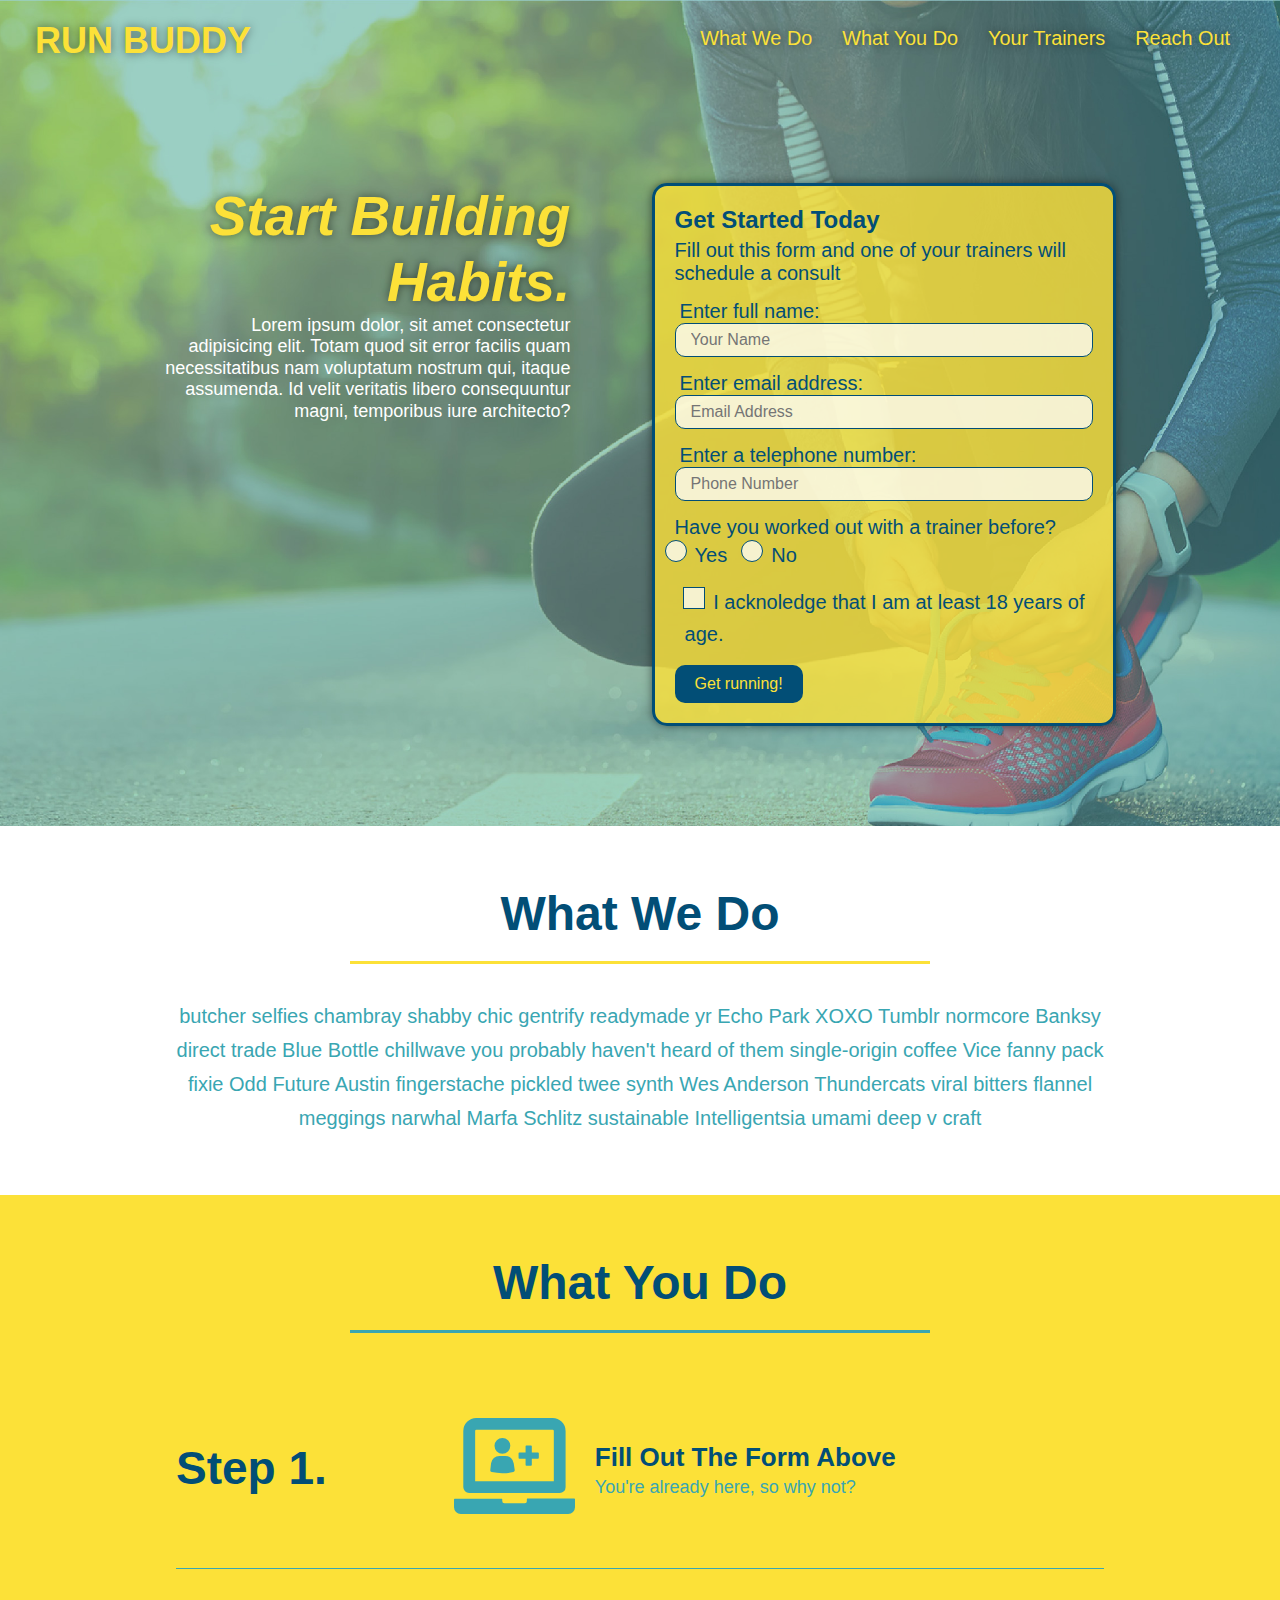
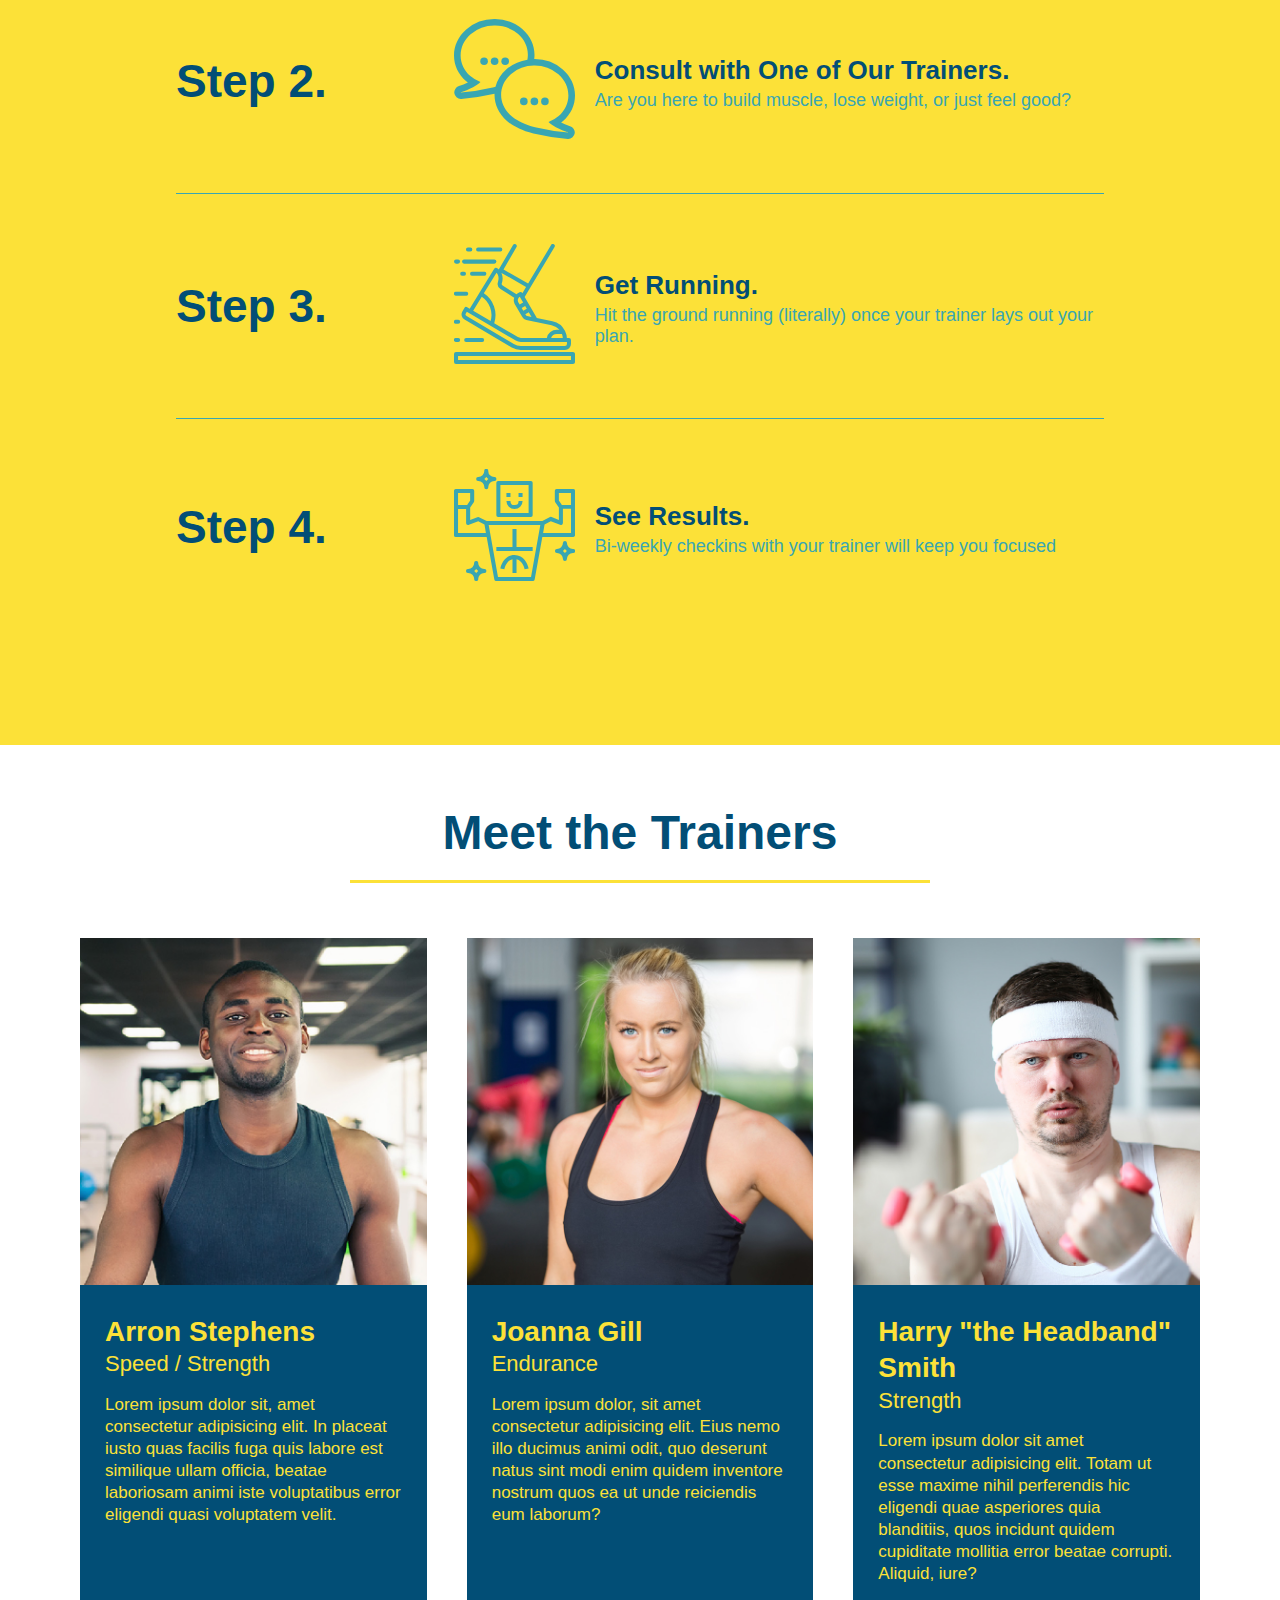
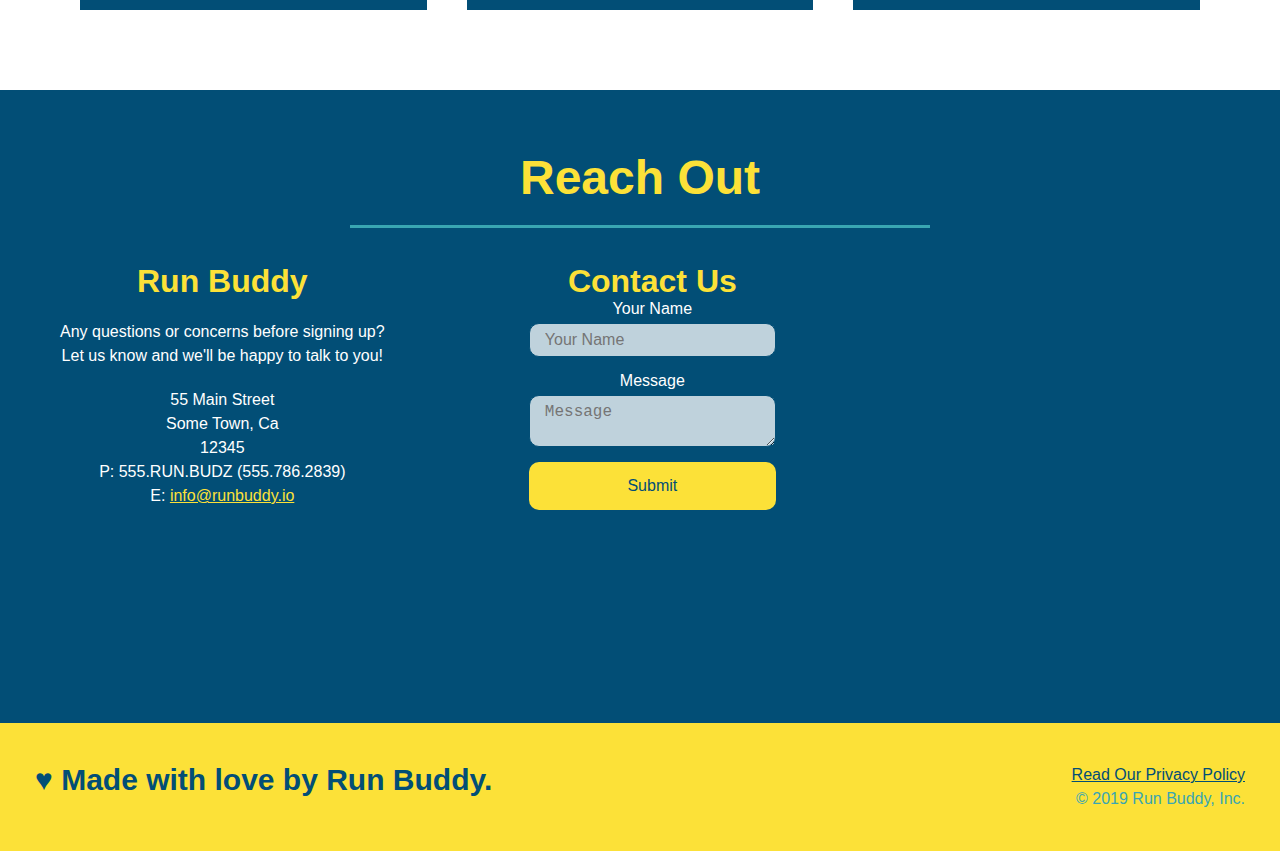
<file: index.html>
<!DOCTYPE html>
<html lang="en">
    <head>
        <meta name="viewport" content="width=device-width, initial-scale=1.0" />
        <link rel="stylesheet" href="./assets/css/style.css"/>
        <meta charset="UTF-8"/>
        <title>Run Buddy</title>
    </head>
    <body>
        <!-- navigation -->
        <header>
            <h1>
                <a href="/">RUN BUDDY</a>
            </h1>
            <nav>
                <!-- Unordered list element -->
                <ul>
                    <!-- List item element -->
                    <li>
                        <!-- Anchor element -->
                        <a href="#what-we-do">What We Do</a>
                    </li>

                    <li>
                        <a href="#what-you-do">What You Do</a>
                    </li>

                    <li>
                        <a href="#your-trainers">Your Trainers</a>
                    </li>

                    <li>
                        <a href="#reach-out">Reach Out</a>
                    </li>
                </ul>
            </nav>
        </header>

        <!-- hero/jumbotron -->

        <section class="hero">
            <div class="hero-cta">
                <h2>Start Building Habits.</h2>
                <p>
                    Lorem ipsum dolor, sit amet consectetur adipisicing elit. Totam quod sit error facilis quam necessitatibus nam voluptatum nostrum qui, itaque assumenda. Id velit veritatis libero consequuntur magni, temporibus iure architecto?
                </p>
            </div>
            <div class="hero-form">
                <h3>Get Started Today</h3>
                <p>Fill out this form and one of your trainers will schedule a consult</p>
                <!-- Add form element -->
                <form>
                    <label for="name">Enter full name:</label>
                    <input type="text" placeholder="Your Name" name="name" id="name" class="form-input" />
                    <label for="email">Enter email address:</label>
                    <input type="email" placeholder="Email Address" name="email" id="email" class="form-input" />
                    <label for="phone">Enter a telephone number:</label>
                    <input type="tel" placeholder="Phone Number" name="phone" id="phone" class="form-input" />
                    <p>
                        Have you worked out with a trainer before?
                        <span class="radio-wrapper">
                            <input type="radio" name="trainer-confirm" id="trainer-yes" />
                            <label for="trainer-yes">Yes</label>
                        </span>
                        <span class="radio-wrapper">
                            <input type="radio" name="trainer-confirm" id="trainer-no" />
                            <label for="trainer-no">No</label>
                        </span>
                    </p>
                    <p>
                        <span class="checkbox-wrapper">

                            <input type="checkbox" name="age-confirm" id="checkbox" />
                            <label for="checkbox">
                                I acknoledge that I am at least 18 years of age.
                            </label>
                        </span>
                    </p>
                    <button type="submit">
                        Get running!
                    </button>
                </form>
            </div>
        </section>
        <!-- end hero -->

        <!-- "what we do" section -->

        <section id="what-we-do" class="intro">
            <div class="flex-row">
                <h2 class="section-title primary-border">What We Do</h2>
            </div>    
                <div class="flex-row">
                    <p>butcher selfies chambray shabby chic gentrify readymade yr Echo Park XOXO Tumblr normcore Banksy direct trade Blue Bottle chillwave you probably haven't heard of them single-origin coffee Vice fanny pack fixie Odd Future Austin fingerstache pickled twee synth Wes Anderson Thundercats viral bitters flannel meggings narwhal Marfa Schlitz sustainable Intelligentsia umami deep v craft</p>
                </div>
        </section>

        <!-- "what you do" section -->

        <section id="what-you-do" class="steps">
            <div class="flex-row">
                <h2 class="section-title secondary-border">What You Do</h2>
            </div>

            <div class="step">
                <h3>Step 1.</h3>
                <div class="step-info">
                    <div class="step-img">
                        <img src="./assets/images/01-04-svgs/step-1.svg" alt="" />
                    </div>
                    <div class="step-text">
                        <h4>Fill Out The Form Above</h4>
                        <p>You're already here, so why not?</p>
                    </div>
                </div>    
            </div>

            <div class="step">
                <h3>Step 2.</h3>
                <div class="step-info">
                    <div class="step-img">
                        <img src="./assets/images/01-04-svgs/step-2.svg" alt="" />
                    </div>
                    <div class="step-text">
                        <h4>Consult with One of Our Trainers.</h4>
                        <p>Are you here to build muscle, lose weight, or just feel good?</p>
                    </div>
                </div>
            </div>


            <div class="step">
                <h3>Step 3.</h3>
                <div class="step-info">
                    <div class="step-img">
                        <img src="./assets/images/01-04-svgs/step-3.svg" alt="" />
                    </div>
                    <div class="step-text">
                        <h4>Get Running.</h4>
                        <p>Hit the ground running (literally) once your trainer lays out your plan.</p>
                    </div>
                </div>
            </div>

                    
            <div class="step">
                <h3>Step 4.</h3>
                <div class="step-info">
                    <div class="step-img">
                        <img src="./assets/images/01-04-svgs/step-4.svg" alt="" />
                    </div>
                    <div class="step-text">
                        <h4>See Results.</h4>
                        <p>Bi-weekly checkins with your trainer will keep you focused</p>
                    </div>
                </div>
            </div>

        </section>

        <!-- "meet the trainers" section -->

        <section id="your-trainers">
            <div class="flex-row">
                <h2 class="section-title primary-border">
                    Meet the Trainers
                </h2>
            </div>

            
            <div class="trainers">
                <article class="trainer">
                    <img src="./assets/images/trainer-1.jpg" alt="Arron Stephens in his workout clothes, ready to pump iron" />
                    <div class="trainer-bio">
                        <h3 class="trainer-name">Arron Stephens</h3>
                        <h4 class="trainer-role">Speed / Strength</h4>
                        <p>
                            Lorem ipsum dolor sit, amet consectetur adipisicing elit. In placeat iusto quas facilis fuga quis labore est similique ullam officia, beatae laboriosam animi iste voluptatibus error eligendi quasi voluptatem velit.
                        </p>
                    </div>
                </article>
                
                <!-- second trainer bio -->
                <article class="trainer">
                    <img src="./assets/images/trainer-2.jpg" alt="Joanna Gill cooling off after a workout" />
                    <div class="trainer-bio">
                        <h3 class="trainer-name">Joanna Gill</h3>
                        <h4 class="trainer-role">Endurance</h4>
                        <p>
                            Lorem ipsum dolor, sit amet consectetur adipisicing elit. Eius nemo illo ducimus animi odit, quo deserunt natus sint modi enim quidem inventore nostrum quos ea ut unde reiciendis eum laborum?
                        </p>
                    </div>
                </article>
                <!-- third trainer bio -->
                <article class="trainer">
                    <img src="./assets/images/trainer-3.jpg" alt="Harry Smith wearing a headband and lifiting comically small pink weights" />
                    <div class="trainer-bio">
                        <h3 class="trainer-name">Harry "the Headband" Smith</h3>
                        <h4 class="trainer-role">Strength</h4>
                        <p>
                            Lorem ipsum dolor sit amet consectetur adipisicing elit. Totam ut esse maxime nihil perferendis hic eligendi quae asperiores quia blanditiis, quos incidunt quidem cupiditate mollitia error beatae corrupti. Aliquid, iure?
                        </p>
                    </div>
                </article>
            </div>        
        </section> 

        <!-- "reach out" section -->

        <section id="reach-out" class="contact">
            <div class="flex-row">
                <h2 class="section-title secondary-border">Reach Out</h2>
            </div>    
            <div class="contact-info">
                <div>
                    <h3>Run Buddy</h3>
                    <p>
                        Any questions or concerns before signing up?
                        <br />
                        Let us know and we'll be happy to talk to you!
                    </p>
                    <address>
                        55 Main Street <br />
                        Some Town, Ca <br />
                        12345 <br />
                        P: 555.RUN.BUDZ (555.786.2839)<br/>
                     E: <a href="mailto:info@runbuddy.io">info@runbuddy.io</a>
                    </address>
                </div>
                <div class="contact-form">
                    <h3>Contact Us</h3>
                    <form>
                        <label for="contact-name">Your Name</label>
                        <input type="text" id="contact-name" placeholder="Your Name"/>
                        
                        <label for="contact-message">Message</label>
                        <textarea id="contact-message" placeholder="Message"></textarea>
                        
                        <button type="submit">Submit</button>
                    </form>
                </div>
                <iframe src="https://www.google.com/maps/embed?pb=!1m18!1m12!1m3!1d113159.98944396383!2d-99.48376670727288!3d27.58578807050575!2m3!1f0!2f0!3f0!3m2!1i1024!2i768!4f13.1!3m3!1m2!1s0x866120709e07877f%3A0xe4ccb07a319eb81d!2sMcDonald&#39;s!5e0!3m2!1sen!2sus!4v1646342436814!5m2!1sen!2sus"  
                style="border:0;" 
                allowfullscreen="" 
                loading="lazy">
                </iframe>
            </div>
        </section>

        <!-- footer -->


        <footer>
            <h2> &#9829; Made with love by Run Buddy.</h2>
            <div>
                <a href="privacy-policy.html">Read Our Privacy Policy</a><br />
                &copy; 2019 Run Buddy, Inc.
            </div>
        </footer>

    </body>
</html>
</file>
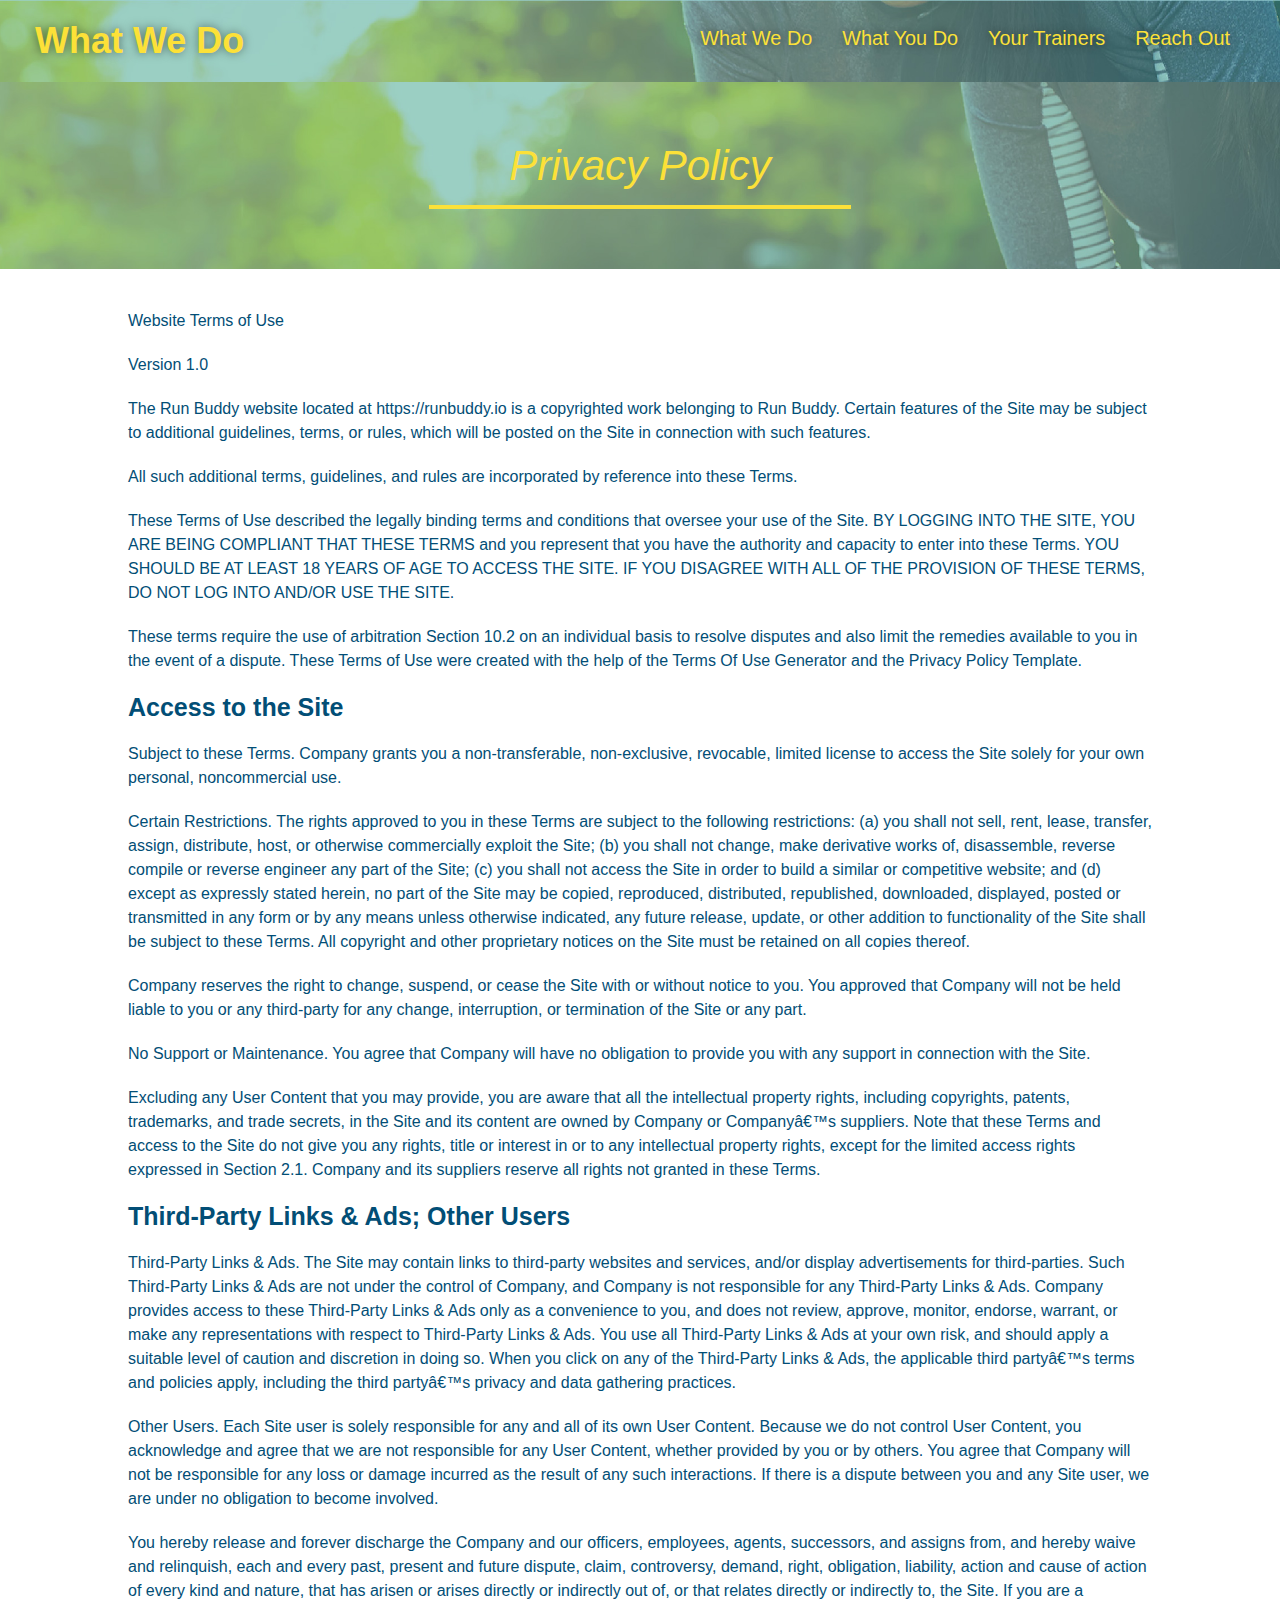
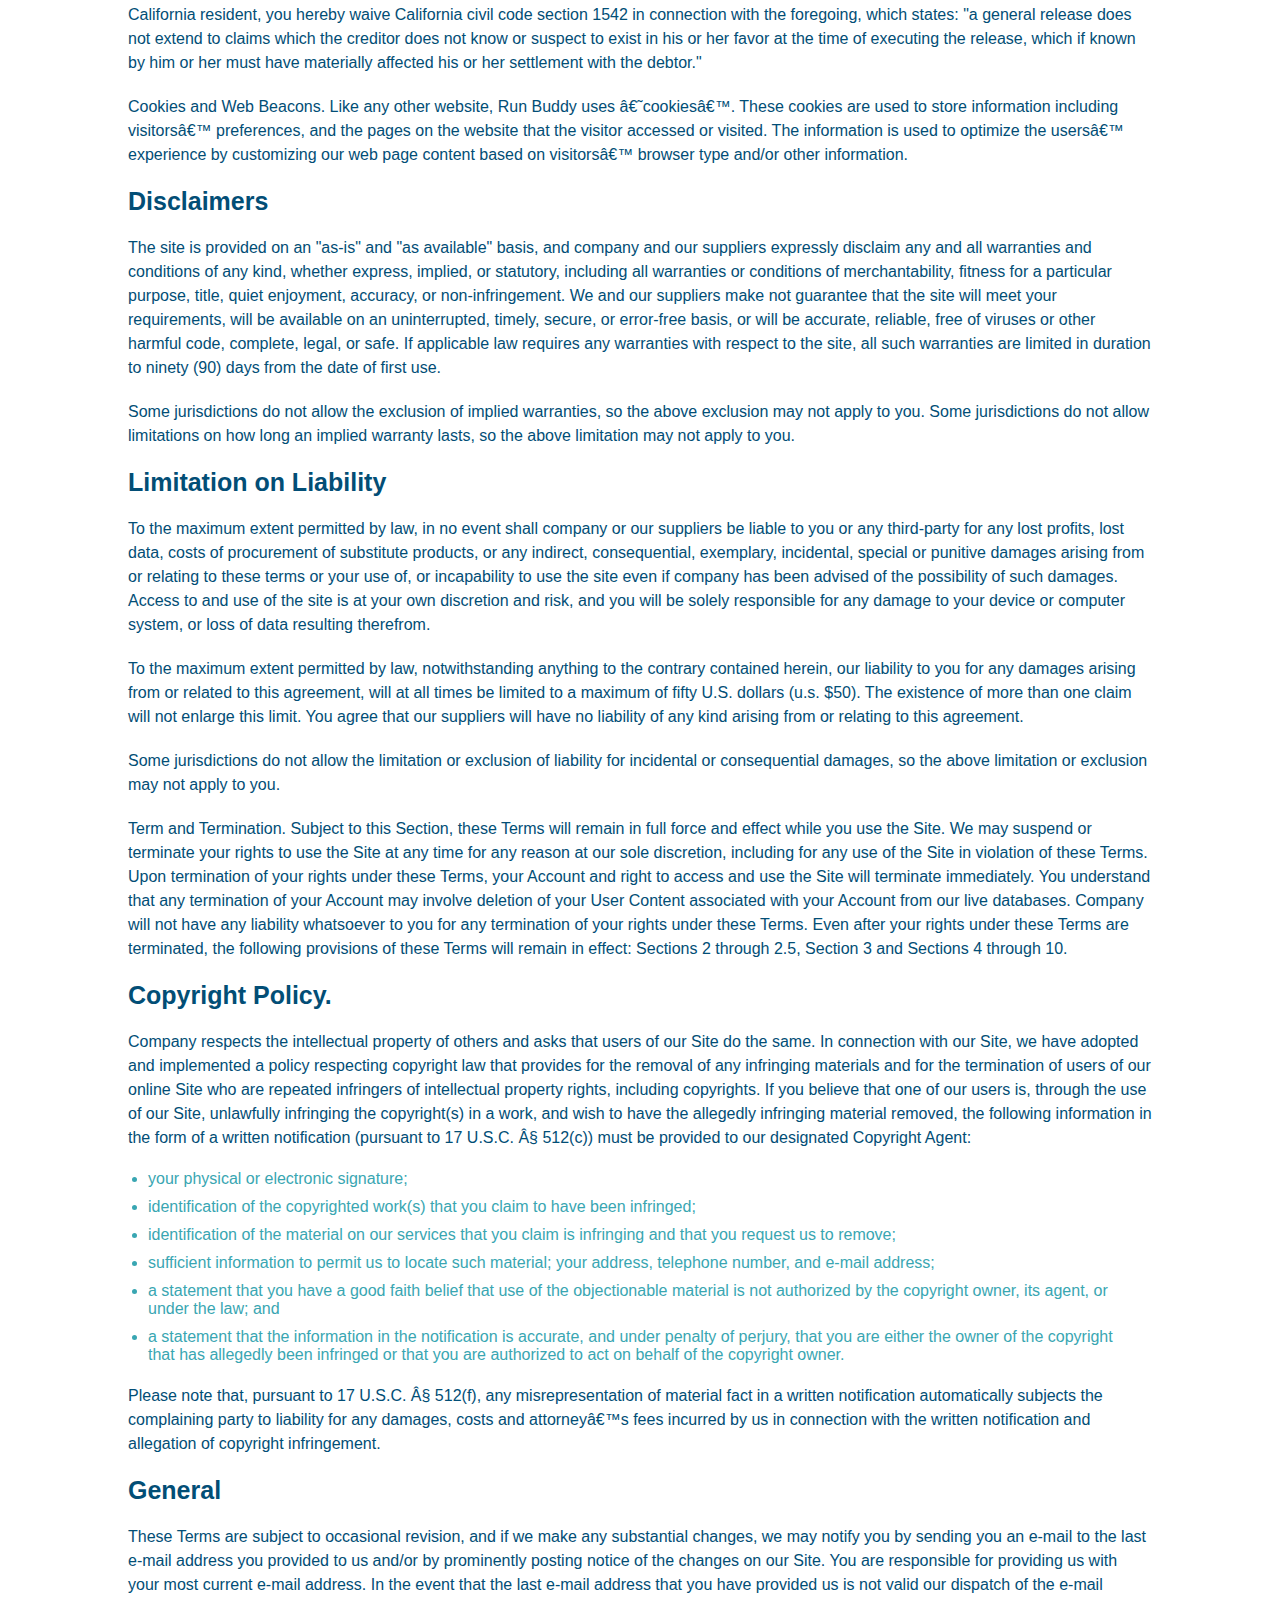
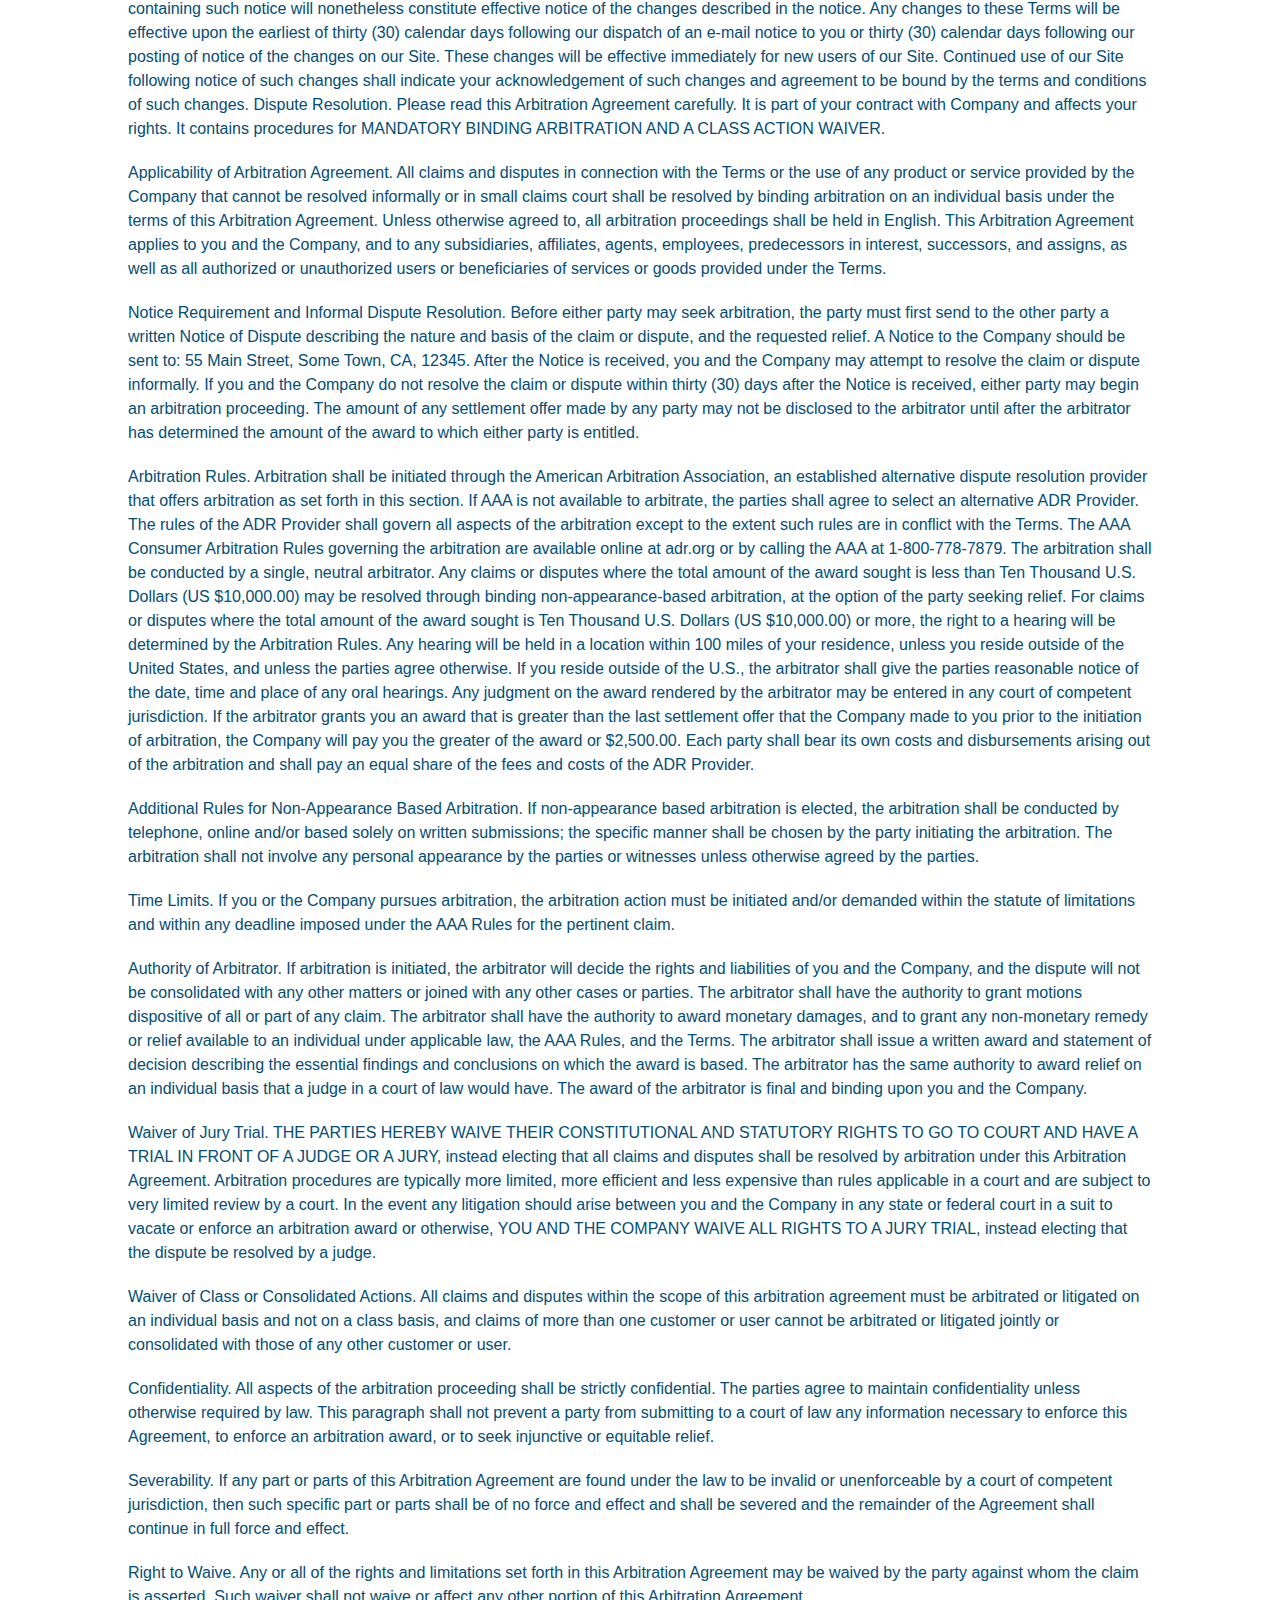
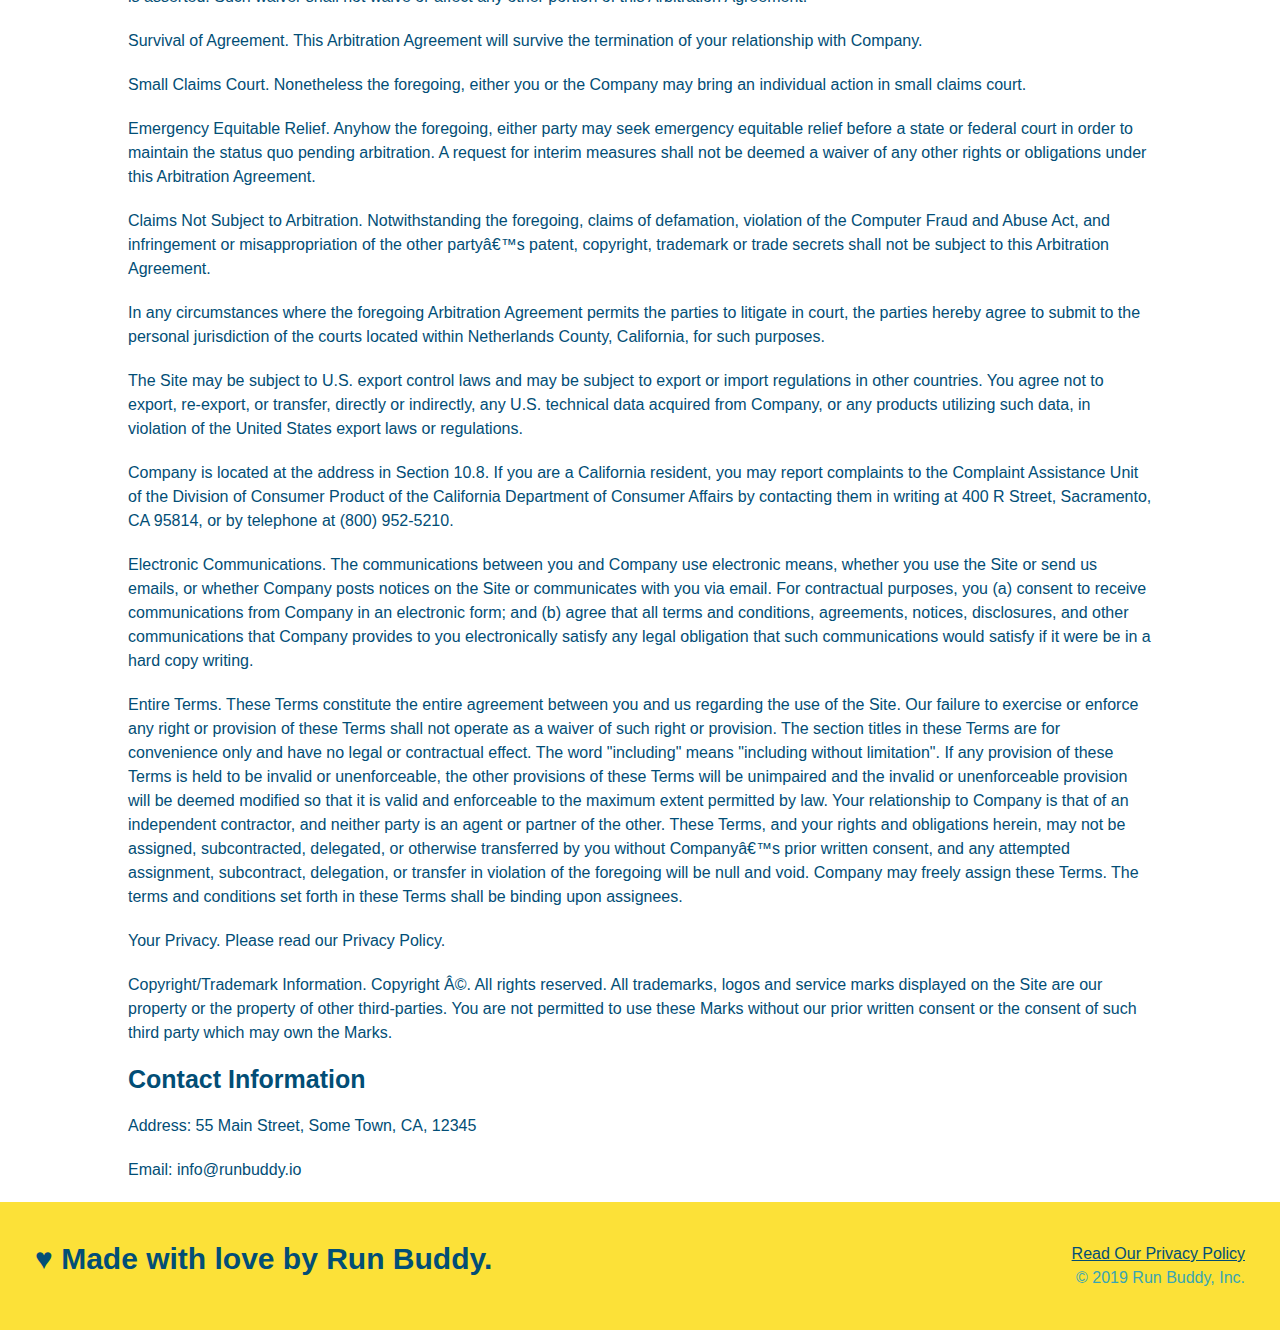
<file: privacy-policy.html>
<!DOCTYPE html>
<html lang="en">
    <head>
      <meta name="viewport" content="width=device-width, initial-scale=1.0" />
      <link rel="stylesheet" href="./assets/css/style.css"/>
      <link rel="stylesheet" href="./assets/css/secondary-style.css"/>
        <meta charset="UTF-8" />
        <title>Privacy Policy - Run Buddy</title>
    </head>
    <body>
        <header>
            <h1>
                <a href="./index.html#what-we-do">What We Do</a>
            </h1>
            <nav>
                <!-- Unordered list element -->
                <ul>
                    <!-- List item element -->
                    <li>
                        <!-- Anchor element -->
                        <a href="./index.html#what-we-do">What We Do</a>
                    </li>

                    <li>
                        <a href="./index.html#what-you-do">What You Do</a>
                    </li>

                    <li>
                        <a href="./index.html#your-trainers">Your Trainers</a>
                    </li>

                    <li>
                        <a href="./index.html#reach-out">Reach Out</a>
                    </li>
                </ul>
            </nav>
        </header>

        <section class="hero">
            <h2 class="page-title">
                Privacy Policy
            </h2>
        </section>

        <article class="secondary-content">
            <p>
                Website Terms of Use
              </p>
        
              <p>
                Version 1.0
              </p>
        
              <p>
                The Run Buddy website located at https://runbuddy.io is a copyrighted work belonging to Run Buddy. Certain
                features of the Site may be subject to additional guidelines, terms, or rules, which will be posted on the Site
                in connection with such features.
              </p>
        
              <p>
                All such additional terms, guidelines, and rules are incorporated by reference into these Terms.
              </p>
        
              <p>
                These Terms of Use described the legally binding terms and conditions that oversee your use of the Site. BY
                LOGGING INTO THE SITE, YOU ARE BEING COMPLIANT THAT THESE TERMS and you represent that you have the authority
                and capacity to enter into these Terms. YOU SHOULD BE AT LEAST 18 YEARS OF AGE TO ACCESS THE SITE. IF YOU
                DISAGREE WITH ALL OF THE PROVISION OF THESE TERMS, DO NOT LOG INTO AND/OR USE THE SITE.
              </p>
        
              <p>
                These terms require the use of arbitration Section 10.2 on an individual basis to resolve disputes and also
                limit the remedies available to you in the event of a dispute. These Terms of Use were created with the help of
                the Terms Of Use Generator and the Privacy Policy Template.
              </p>
        
              <h3>
                Access to the Site
              </h3>
        
              <p>
                Subject to these Terms. Company grants you a non-transferable, non-exclusive, revocable, limited license to
                access the Site solely for your own personal, noncommercial use.
              </p>
        
              <p>
                Certain Restrictions. The rights approved to you in these Terms are subject to the following restrictions: (a)
                you shall not sell, rent, lease, transfer, assign, distribute, host, or otherwise commercially exploit the Site;
                (b) you shall not change, make derivative works of, disassemble, reverse compile or reverse engineer any part of
                the Site; (c) you shall not access the Site in order to build a similar or competitive website; and (d) except
                as expressly stated herein, no part of the Site may be copied, reproduced, distributed, republished, downloaded,
                displayed, posted or transmitted in any form or by any means unless otherwise indicated, any future release,
                update, or other addition to functionality of the Site shall be subject to these Terms. All copyright and other
                proprietary notices on the Site must be retained on all copies thereof.
              </p>
        
              <p>
                Company reserves the right to change, suspend, or cease the Site with or without notice to you. You approved
                that Company will not be held liable to you or any third-party for any change, interruption, or termination of
                the Site or any part.
              </p>
        
              <p>
                No Support or Maintenance. You agree that Company will have no obligation to provide you with any support in
                connection with the Site.
              </p>
        
              <p>
                Excluding any User Content that you may provide, you are aware that all the intellectual property rights,
                including copyrights, patents, trademarks, and trade secrets, in the Site and its content are owned by Company
                or Companyâ€™s suppliers. Note that these Terms and access to the Site do not give you any rights, title or
                interest in or to any intellectual property rights, except for the limited access rights expressed in Section
                2.1. Company and its suppliers reserve all rights not granted in these Terms.
              </p>
        
              <h3>
                Third-Party Links & Ads; Other Users
              </h3>
        
              <p>
                Third-Party Links & Ads. The Site may contain links to third-party websites and services, and/or display
                advertisements for third-parties. Such Third-Party Links & Ads are not under the control of Company, and Company
                is not responsible for any Third-Party Links & Ads. Company provides access to these Third-Party Links & Ads
                only as a convenience to you, and does not review, approve, monitor, endorse, warrant, or make any
                representations with respect to Third-Party Links & Ads. You use all Third-Party Links & Ads at your own risk,
                and should apply a suitable level of caution and discretion in doing so. When you click on any of the
                Third-Party Links & Ads, the applicable third partyâ€™s terms and policies apply, including the third partyâ€™s
                privacy and data gathering practices.
              </p>
        
              <p>
                Other Users. Each Site user is solely responsible for any and all of its own User Content. Because we do not
                control User Content, you acknowledge and agree that we are not responsible for any User Content, whether
                provided by you or by others. You agree that Company will not be responsible for any loss or damage incurred as
                the result of any such interactions. If there is a dispute between you and any Site user, we are under no
                obligation to become involved.
              </p>
        
              <p>
                You hereby release and forever discharge the Company and our officers, employees, agents, successors, and
                assigns from, and hereby waive and relinquish, each and every past, present and future dispute, claim,
                controversy, demand, right, obligation, liability, action and cause of action of every kind and nature, that has
                arisen or arises directly or indirectly out of, or that relates directly or indirectly to, the Site. If you are
                a California resident, you hereby waive California civil code section 1542 in connection with the foregoing,
                which states: "a general release does not extend to claims which the creditor does not know or suspect to exist
                in his or her favor at the time of executing the release, which if known by him or her must have materially
                affected his or her settlement with the debtor."
              </p>
        
              <p>
                Cookies and Web Beacons. Like any other website, Run Buddy uses â€˜cookiesâ€™. These cookies are used to store
                information including visitorsâ€™ preferences, and the pages on the website that the visitor accessed or visited.
                The information is used to optimize the usersâ€™ experience by customizing our web page content based on visitorsâ€™
                browser type and/or other information.
              </p>
        
              <h3>
                Disclaimers
              </h3>
        
              <p>
                The site is provided on an "as-is" and "as available" basis, and company and our suppliers expressly disclaim
                any and all warranties and conditions of any kind, whether express, implied, or statutory, including all
                warranties or conditions of merchantability, fitness for a particular purpose, title, quiet enjoyment, accuracy,
                or non-infringement. We and our suppliers make not guarantee that the site will meet your requirements, will be
                available on an uninterrupted, timely, secure, or error-free basis, or will be accurate, reliable, free of
                viruses or other harmful code, complete, legal, or safe. If applicable law requires any warranties with respect
                to the site, all such warranties are limited in duration to ninety (90) days from the date of first use.
              </p>
        
              <p>
                Some jurisdictions do not allow the exclusion of implied warranties, so the above exclusion may not apply to
                you. Some jurisdictions do not allow limitations on how long an implied warranty lasts, so the above limitation
                may not apply to you.
              </p>
        
              <h3>
                Limitation on Liability
              </h3>
        
              <p>
                To the maximum extent permitted by law, in no event shall company or our suppliers be liable to you or any
                third-party for any lost profits, lost data, costs of procurement of substitute products, or any indirect,
                consequential, exemplary, incidental, special or punitive damages arising from or relating to these terms or
                your use of, or incapability to use the site even if company has been advised of the possibility of such
                damages. Access to and use of the site is at your own discretion and risk, and you will be solely responsible
                for any damage to your device or computer system, or loss of data resulting therefrom.
              </p>
        
              <p>
                To the maximum extent permitted by law, notwithstanding anything to the contrary contained herein, our liability
                to you for any damages arising from or related to this agreement, will at all times be limited to a maximum of
                fifty U.S. dollars (u.s. $50). The existence of more than one claim will not enlarge this limit. You agree that
                our suppliers will have no liability of any kind arising from or relating to this agreement.
              </p>
        
              <p>
                Some jurisdictions do not allow the limitation or exclusion of liability for incidental or consequential
                damages, so the above limitation or exclusion may not apply to you.
              </p>
        
              <p>
                Term and Termination. Subject to this Section, these Terms will remain in full force and effect while you use
                the Site. We may suspend or terminate your rights to use the Site at any time for any reason at our sole
                discretion, including for any use of the Site in violation of these Terms. Upon termination of your rights under
                these Terms, your Account and right to access and use the Site will terminate immediately. You understand that
                any termination of your Account may involve deletion of your User Content associated with your Account from our
                live databases. Company will not have any liability whatsoever to you for any termination of your rights under
                these Terms. Even after your rights under these Terms are terminated, the following provisions of these Terms
                will remain in effect: Sections 2 through 2.5, Section 3 and Sections 4 through 10.
              </p>
        
              <h3>
                Copyright Policy.
              </h3>
        
              <p>
                Company respects the intellectual property of others and asks that users of our Site do the same. In connection
                with our Site, we have adopted and implemented a policy respecting copyright law that provides for the removal
                of any infringing materials and for the termination of users of our online Site who are repeated infringers of
                intellectual property rights, including copyrights. If you believe that one of our users is, through the use of
                our Site, unlawfully infringing the copyright(s) in a work, and wish to have the allegedly infringing material
                removed, the following information in the form of a written notification (pursuant to 17 U.S.C. Â§ 512(c)) must
                be provided to our designated Copyright Agent:
              </p>
        
              <ul>
                <li>
                  your physical or electronic signature;
                </li>
                <li>
                  identification of the copyrighted work(s) that you claim to have been infringed;
                </li>
                <li>
                  identification of the material on our services that you claim is infringing and that you request us to remove;
                </li>
                <li>
                  sufficient information to permit us to locate such material; your address, telephone number, and e-mail
                  address;
                </li>
                <li>
                  a statement that you have a good faith belief that use of the objectionable material is not authorized by the
                  copyright owner, its agent, or under the law; and
                </li>
                <li>
                  a statement that the information in the notification is accurate, and under penalty of perjury, that you are
                  either the owner of the copyright that has allegedly been infringed or that you are authorized to act on
                  behalf of the copyright owner.
                </li>
              </ul>
        
              <p>
                Please note that, pursuant to 17 U.S.C. Â§ 512(f), any misrepresentation of material fact in a written
                notification automatically subjects the complaining party to liability for any damages, costs and attorneyâ€™s
                fees incurred by us in connection with the written notification and allegation of copyright infringement.
              </p>
        
              <h3>
                General
              </h3>
        
              <p>
                These Terms are subject to occasional revision, and if we make any substantial changes, we may notify you by
                sending you an e-mail to the last e-mail address you provided to us and/or by prominently posting notice of the
                changes on our Site. You are responsible for providing us with your most current e-mail address. In the event
                that the last e-mail address that you have provided us is not valid our dispatch of the e-mail containing such
                notice will nonetheless constitute effective notice of the changes described in the notice. Any changes to these
                Terms will be effective upon the earliest of thirty (30) calendar days following our dispatch of an e-mail
                notice to you or thirty (30) calendar days following our posting of notice of the changes on our Site. These
                changes will be effective immediately for new users of our Site. Continued use of our Site following notice of
                such changes shall indicate your acknowledgement of such changes and agreement to be bound by the terms and
                conditions of such changes. Dispute Resolution. Please read this Arbitration Agreement carefully. It is part of
                your contract with Company and affects your rights. It contains procedures for MANDATORY BINDING ARBITRATION AND
                A CLASS ACTION WAIVER.
              </p>
        
              <p>
                Applicability of Arbitration Agreement. All claims and disputes in connection with the Terms or the use of any
                product or service provided by the Company that cannot be resolved informally or in small claims court shall be
                resolved by binding arbitration on an individual basis under the terms of this Arbitration Agreement. Unless
                otherwise agreed to, all arbitration proceedings shall be held in English. This Arbitration Agreement applies to
                you and the Company, and to any subsidiaries, affiliates, agents, employees, predecessors in interest,
                successors, and assigns, as well as all authorized or unauthorized users or beneficiaries of services or goods
                provided under the Terms.
              </p>
        
              <p>
                Notice Requirement and Informal Dispute Resolution. Before either party may seek arbitration, the party must
                first send to the other party a written Notice of Dispute describing the nature and basis of the claim or
                dispute, and the requested relief. A Notice to the Company should be sent to: 55 Main Street, Some Town, CA,
                12345. After the Notice is received, you and the Company may attempt to resolve the claim or dispute informally.
                If you and the Company do not resolve the claim or dispute within thirty (30) days after the Notice is received,
                either party may begin an arbitration proceeding. The amount of any settlement offer made by any party may not
                be disclosed to the arbitrator until after the arbitrator has determined the amount of the award to which either
                party is entitled.
              </p>
        
              <p>
                Arbitration Rules. Arbitration shall be initiated through the American Arbitration Association, an established
                alternative dispute resolution provider that offers arbitration as set forth in this section. If AAA is not
                available to arbitrate, the parties shall agree to select an alternative ADR Provider. The rules of the ADR
                Provider shall govern all aspects of the arbitration except to the extent such rules are in conflict with the
                Terms. The AAA Consumer Arbitration Rules governing the arbitration are available online at adr.org or by
                calling the AAA at 1-800-778-7879. The arbitration shall be conducted by a single, neutral arbitrator. Any
                claims or disputes where the total amount of the award sought is less than Ten Thousand U.S. Dollars (US
                $10,000.00) may be resolved through binding non-appearance-based arbitration, at the option of the party seeking
                relief. For claims or disputes where the total amount of the award sought is Ten Thousand U.S. Dollars (US
                $10,000.00) or more, the right to a hearing will be determined by the Arbitration Rules. Any hearing will be
                held in a location within 100 miles of your residence, unless you reside outside of the United States, and
                unless the parties agree otherwise. If you reside outside of the U.S., the arbitrator shall give the parties
                reasonable notice of the date, time and place of any oral hearings. Any judgment on the award rendered by the
                arbitrator may be entered in any court of competent jurisdiction. If the arbitrator grants you an award that is
                greater than the last settlement offer that the Company made to you prior to the initiation of arbitration, the
                Company will pay you the greater of the award or $2,500.00. Each party shall bear its own costs and
                disbursements arising out of the arbitration and shall pay an equal share of the fees and costs of the ADR
                Provider.
              </p>
        
              <p>
                Additional Rules for Non-Appearance Based Arbitration. If non-appearance based arbitration is elected, the
                arbitration shall be conducted by telephone, online and/or based solely on written submissions; the specific
                manner shall be chosen by the party initiating the arbitration. The arbitration shall not involve any personal
                appearance by the parties or witnesses unless otherwise agreed by the parties.
              </p>
        
              <p>
                Time Limits. If you or the Company pursues arbitration, the arbitration action must be initiated and/or demanded
                within the statute of limitations and within any deadline imposed under the AAA Rules for the pertinent claim.
              </p>
        
              <p>
                Authority of Arbitrator. If arbitration is initiated, the arbitrator will decide the rights and liabilities of
                you and the Company, and the dispute will not be consolidated with any other matters or joined with any other
                cases or parties. The arbitrator shall have the authority to grant motions dispositive of all or part of any
                claim. The arbitrator shall have the authority to award monetary damages, and to grant any non-monetary remedy
                or relief available to an individual under applicable law, the AAA Rules, and the Terms. The arbitrator shall
                issue a written award and statement of decision describing the essential findings and conclusions on which the
                award is based. The arbitrator has the same authority to award relief on an individual basis that a judge in a
                court of law would have. The award of the arbitrator is final and binding upon you and the Company.
              </p>
        
              <p>
                Waiver of Jury Trial. THE PARTIES HEREBY WAIVE THEIR CONSTITUTIONAL AND STATUTORY RIGHTS TO GO TO COURT AND HAVE
                A TRIAL IN FRONT OF A JUDGE OR A JURY, instead electing that all claims and disputes shall be resolved by
                arbitration under this Arbitration Agreement. Arbitration procedures are typically more limited, more efficient
                and less expensive than rules applicable in a court and are subject to very limited review by a court. In the
                event any litigation should arise between you and the Company in any state or federal court in a suit to vacate
                or enforce an arbitration award or otherwise, YOU AND THE COMPANY WAIVE ALL RIGHTS TO A JURY TRIAL, instead
                electing that the dispute be resolved by a judge.
              </p>
        
              <p>
                Waiver of Class or Consolidated Actions. All claims and disputes within the scope of this arbitration agreement
                must be arbitrated or litigated on an individual basis and not on a class basis, and claims of more than one
                customer or user cannot be arbitrated or litigated jointly or consolidated with those of any other customer or
                user.
              </p>
        
              <p>
                Confidentiality. All aspects of the arbitration proceeding shall be strictly confidential. The parties agree to
                maintain confidentiality unless otherwise required by law. This paragraph shall not prevent a party from
                submitting to a court of law any information necessary to enforce this Agreement, to enforce an arbitration
                award, or to seek injunctive or equitable relief.
              </p>
        
              <p>
                Severability. If any part or parts of this Arbitration Agreement are found under the law to be invalid or
                unenforceable by a court of competent jurisdiction, then such specific part or parts shall be of no force and
                effect and shall be severed and the remainder of the Agreement shall continue in full force and effect.
              </p>
        
              <p>
                Right to Waive. Any or all of the rights and limitations set forth in this Arbitration Agreement may be waived
                by the party against whom the claim is asserted. Such waiver shall not waive or affect any other portion of this
                Arbitration Agreement.
              </p>
        
              <p>
                Survival of Agreement. This Arbitration Agreement will survive the termination of your relationship with
                Company.
              </p>
        
              <p>
                Small Claims Court. Nonetheless the foregoing, either you or the Company may bring an individual action in small
                claims court.
              </p>
        
              <p>
                Emergency Equitable Relief. Anyhow the foregoing, either party may seek emergency equitable relief before a
                state or federal court in order to maintain the status quo pending arbitration. A request for interim measures
                shall not be deemed a waiver of any other rights or obligations under this Arbitration Agreement.
              </p>
        
              <p>
                Claims Not Subject to Arbitration. Notwithstanding the foregoing, claims of defamation, violation of the
                Computer Fraud and Abuse Act, and infringement or misappropriation of the other partyâ€™s patent, copyright,
                trademark or trade secrets shall not be subject to this Arbitration Agreement.
              </p>
        
              <p>
                In any circumstances where the foregoing Arbitration Agreement permits the parties to litigate in court, the
                parties hereby agree to submit to the personal jurisdiction of the courts located within Netherlands County,
                California, for such purposes.
              </p>
        
              <p>
                The Site may be subject to U.S. export control laws and may be subject to export or import regulations in other
                countries. You agree not to export, re-export, or transfer, directly or indirectly, any U.S. technical data
                acquired from Company, or any products utilizing such data, in violation of the United States export laws or
                regulations.
              </p>
        
              <p>
                Company is located at the address in Section 10.8. If you are a California resident, you may report complaints
                to the Complaint Assistance Unit of the Division of Consumer Product of the California Department of Consumer
                Affairs by contacting them in writing at 400 R Street, Sacramento, CA 95814, or by telephone at (800) 952-5210.
              </p>
        
              <p>
                Electronic Communications. The communications between you and Company use electronic means, whether you use the
                Site or send us emails, or whether Company posts notices on the Site or communicates with you via email. For
                contractual purposes, you (a) consent to receive communications from Company in an electronic form; and (b)
                agree that all terms and conditions, agreements, notices, disclosures, and other communications that Company
                provides to you electronically satisfy any legal obligation that such communications would satisfy if it were be
                in a hard copy writing.
              </p>
        
              <p>
                Entire Terms. These Terms constitute the entire agreement between you and us regarding the use of the Site. Our
                failure to exercise or enforce any right or provision of these Terms shall not operate as a waiver of such right
                or provision. The section titles in these Terms are for convenience only and have no legal or contractual
                effect. The word "including" means "including without limitation". If any provision of these Terms is held to be
                invalid or unenforceable, the other provisions of these Terms will be unimpaired and the invalid or
                unenforceable provision will be deemed modified so that it is valid and enforceable to the maximum extent
                permitted by law. Your relationship to Company is that of an independent contractor, and neither party is an
                agent or partner of the other. These Terms, and your rights and obligations herein, may not be assigned,
                subcontracted, delegated, or otherwise transferred by you without Companyâ€™s prior written consent, and any
                attempted assignment, subcontract, delegation, or transfer in violation of the foregoing will be null and void.
                Company may freely assign these Terms. The terms and conditions set forth in these Terms shall be binding upon
                assignees.
              </p>
        
              <p>
                Your Privacy. Please read our Privacy Policy.
              </p>
        
              <p>
                Copyright/Trademark Information. Copyright Â©. All rights reserved. All trademarks, logos and service marks
                displayed on the Site are our property or the property of other third-parties. You are not permitted to use
                these Marks without our prior written consent or the consent of such third party which may own the Marks.
              </p>
        
              <h3>
                Contact Information
              </h3>
        
              <p>
                Address: 55 Main Street, Some Town, CA, 12345
              </p>
        
              <p>
                Email: info@runbuddy.io
              </p>
        </article>
        
        <!-- footer -->
        <footer>
            <h2> &#9829; Made with love by Run Buddy.</h2>
            <div>
                <a href="#">Read Our Privacy Policy</a><br />
                &copy; 2019 Run Buddy, Inc.
            </div>
        </footer>
    </body>
</html>
</file>
<file: assets/css/style.css>
* {
    margin: 0;
    padding: 0;
    box-sizing: border-box;
}

:root {
    --primary-color: #fce138;
    --secondary-color: #024e76;
    --tertiary-color: #39a6b2;
}

body {
    color: #39a6b2;
    font-family: Helvetica, Arial, sans-serif;
}

/* apply styles to <header> */

header {
    padding: 20px 35px;
    background-color: var(--tertiary-color);
    display: flex;
    justify-content: space-between;
    flex-wrap: wrap;
    position: -webkit-sticky;
    position: sticky;
    top: 0;
    background-image: url("../images/hero-bg.jpeg");
    background-size: cover;
    background-position: center;
    background-attachment: fixed;
    background-position: 80%;
    z-index: 9999;
}

header h1 {
    font-weight: bold;
    font-size: 36px;
    color: var(--primary-color);
    margin: 0;
    text-shadow: 0 0 10px rgba(0, 0, 0, 0.5);
}

header a {
    text-decoration: none;
    color: var(--primary-color);
}

header nav {
    margin: 7px 0;
}

header nav ul {
    display: flex;
    flex-wrap: wrap;
    justify-content: space-between;
    align-items: center;
    list-style: none;
}

header nav ul li a {
    margin: 10px 15px;
    font-weight: lighter;
    font-size: 1.55vw;
    text-shadow: 0 0 10px rgba(0, 0, 0, 0.5);
}

header nav ul li a:hover {
    background: var(--primary-color);
    color: #024e76;
    border-radius: 15px;
    text-shadow: none;
}

header h1 {
    font-weight: bold;
    font-size: 36px;
    color: var(--primary-color);
    margin: 0;

}

footer {
    background: var(--primary-color);
    width: 100%;
    padding: 40px 35px;
    display: flex;
    justify-content: space-between;
    flex-wrap: wrap;
}

footer h2 {
    color: var(--secondary-color);
    font-size: 30px;
    margin: 0;
}

footer div {
    line-height: 1.5;
    text-align: right;
}

footer a {
    color: var(--secondary-color);
}

section {
    padding: 60px;
}

/* Hero Style Start */
.hero {
    background-image: url("../images/hero-bg.jpeg");
    background-size: cover;
    background-position: center;
    display: flex;
    justify-content: center;
    flex-wrap: wrap;
    align-items: flex-start;
    background-attachment: fixed;
    background-position: 80%;
}

.hero-cta {
    width: 35%;
    text-align: right;
    margin: 3.5%;
    color: #fff;
    font-size: 18px;
    line-height: 1.2;
}

.hero-cta h2 {
    font-style: italic;
    font-size: 55px;
    color: var(--primary-color);
    text-shadow: 0 0 10px rgba(0, 0, 0, 0.5);
}

.hero-form {
    background-color: var(--primary-color);
    padding: 20px;
    width: 500px;
    color: var(--secondary-color);
}

.hero-form {
    border: solid 3px var(--secondary-color);
}

.hero-form {
    border: 3px solid var(--secondary-color);
    background-color: rgba(252, 225, 56, 0.8);
    padding: 20px;
    color: var(--secondary-color);
    width: 40%;
    margin: 3.5%;
    box-shadow: 0 0 10px rgba(0, 0, 0, 0.5);
    border-radius: 15px;
}

.hero-form h3 {
    font-size: 24px;
    margin: 0;
}

.hero-form p {
    margin: 5px 0 15px 0;
}

.form-input {
    border: 1px solid var(--secondary-color);
    display: block;
    padding: 7px 15px;
    font-size: 16px;
    color: var(--secondary-color);
    width: 100%;
    margin-bottom: 15px;
    border-radius: 10px;
    background-color: rgba(255,255,255, 0.75);
}

.form-input:focus {
    background-color: rgba(255,255,255, 1);
    outline: none;
}

.hero-form label {
    margin: 0 5px;
}

.hero-form button {
    background-color: var(--secondary-color);
    color: var(--primary-color);
    border: none;
    padding: 10px 20px;
    font-size: 16px;
    border-radius: 10px;
}

.hero-form button:hover {
    background-color: var(--tertiary-color);
}

.checkbox-wrapper input, .radio-wrapper input {
    opacity: 0;
}

.checkbox-wrapper label, .radio-wrapper label {
    position: relative;
    left: 10px;
    margin: 10px;
    line-height: 1.6;
}

.checkbox-wrapper label::before, .radio-wrapper label::before {
    content: "";
    height: 20px;
    width: 20px;
    background: rgba(255,255,255, 0.75);
    border: 1px solid var(--secondary-color);
    position: absolute;
    top: -4px;
    left: -30px;
}

.radio-wrapper label::before {
    border-radius: 50%;
}

.radio-wrapper label::after {
    content: "";
    width: 20px;
    height: 20px;
    border-radius: 50%;
    background: var(--secondary-color);
    position: absolute;
    left: -29px;
    top: -3px;
    background-image: radial-gradient(circle, var(--tertiary-color), var(--secondary-color));
}

.checkbox-wrapper label::after {
    content: "";
    height: 6px;
    width: 14px;
    border-left: 2px solid var(--secondary-color);
    border-bottom: 2px solid var(--secondary-color);
    position: absolute;
    left: -26px;
    top: 1px;
    transform: rotate(-58deg);
}

.checkbox-wrapper input + label::after, .radio-wrapper input + label::after {
    content: none;
}

.checkbox-wrapper input:checked + label::after, .radio-wrapper input:checked + label::after {
    content: "";
}



/* HERO STYLES END*/



.intro p {
    line-height: 1.7;
    color: var(--tertiary-color);
    width: 80%;
    font-size: 20px;
    text-align: center;
}

.intro p {
    margin: 0 auto;
}

.steps {
    background: var(--primary-color);
}

.section-title {
    font-size: 48px;
    color: var(--secondary-color);
    border-bottom: 3px solid;
    padding-bottom: 20px;
    text-align: center;
    margin: 0 auto 35px auto;
    width: 50%;
}

.primary-border {
    border-color: var(--primary-color);
}

.secondary-border {
    border-color: var(--tertiary-color);
}

.step h3 {
    color: var(--secondary-color);
    font-size: 46px;
    flex: 1 30%;
}

.step-info {
    flex: 2 70%;
    display: flex;
    flex-wrap: wrap;
    align-items: center;
}

.step-img {
    flex: 1 12%;
    margin-right: 20px;
}

.step-img img {
    max-width: 100%;
}

.step-text {
    flex: 12;
}

.step-text p {
    color: var(--tertiary-color);
    font-size: 18px;
}

.step-text h4 {
    font-size: 26px;
    line-height: 1.5;
    color: var(--secondary-color);
}

.step {
    margin: 50px auto;
    padding-bottom: 50px;
    width: 80%;
    display: flex;
    flex-wrap: wrap;
    align-items: center;
    justify-content: space-between;
    border-bottom: 1px solid var(--tertiary-color);
}

.step:last-child {
    border-bottom: none;
}

.trainers {
    width: 100%;
    margin: 0 auto;
    display: flex;
    flex-wrap: wrap;
    justify-content: space-around;
}


.trainer {
    margin: 20px;
    background: var(--secondary-color);
    color: var(--primary-color);
    flex: 1;
}


.trainer img {
    width: 100%;
}

.trainer-bio {
    padding: 25px;
    line-height: 1.3;
}


.flex-row {
    display: flex;
}


.trainer-bio h3 {
    font-size: 28px;
}

.trainer-bio h4 {
    font-weight: lighter;
    font-size: 22px;
    margin-bottom: 15px;
}

.trainer-bio p {
    font-size: 17px;
}

.contact {
    background-color: var(--secondary-color);
}
/* Reach Out Styles Start */
.contact {
    text-align: center;
    background: var(--secondary-color);
}

.contact-info {
    display: flex;
    justify-content: space-between;
    flex-wrap: wrap;
}

.contact h2 {
    color: var(--primary-color);
}

.contact-info iframe {
    height: 400px;
}

.contact-info div {
    color: white;
}

.contact-info h3 {
    color: var(--primary-color);
    font-size: 32px;
}

.contact-info p, .contact-info address {
    margin: 20px 0;
    line-height: 1.5;
    font-size: 16px;
    font-style: normal;
}

.contact-info a {
    color: var(--primary-color);
}

.contact-form input, .contact-form textarea {
    border: 1px solid var(--secondary-color);
    display: block;
    padding: 7px 15px;
    font-size: 16px;
    color: var(--secondary-color);
    width: 100%;
    margin-bottom: 15px;
    margin-top: 5px;
    border-radius: 10px;
    background-color: rgba(255,255,255, 0.75);
}

.contact-form input:focus, .contact-form textarea:focus {
    background-color: rgba(255,255,255, 1);
}

.contact-form button {
    width: 100%;
    border: none;
    background: var(--primary-color);
    color: var(--secondary-color);
    text-align: center;
    padding: 15px 0;
    font-size: 16px;
    border-radius: 10px;
}

.contact-form button:hover {
    color: var(--primary-color);
    background: var(--tertiary-color);
}

/* REACH OUT STYLES END */ 

/* homepage hero */
.hero {
    background-color: white;
    font-size: 20px;
    color: blue;
}

/* secondary page hero */
.hero-secondary {
    margin: 20px; 
    background-color: black;
    font-size: 20px;
    color: red;
}

/* MEDIA QUERY FOR SMALLER DESKTOP SCREENS AND SMALLER */
@media screen and (max-width: 980px) {
    /*this will be applied on any screen smaller than 980px */
    header {
        padding-bottom: 0;
        justify-content: center;
        position: relative;
    }

    header h1 {
        width: 100%;
        text-align: center;
    }
    
    header nav ul {
        margin-top: 20px;
        width: 100%;
        justify-content: center;
    }

    header nav ul li a {
        font-size: 20px;
    }

    footer h2, footer div {
        text-align: center;
        width: 100%;
    }

    .hero-cta, .hero-form {
        width: 100%;
    }

    .hero-cta {
        text-align: center;
    }

    .section-title {
        width: 80%;
    }

    .trainer {
        flex: 0 70%;
    }

    .contact-info iframe {
        flex: 1 100%;
    }

}

/* MEDIA QUERY FOR TABLETS AND SMALLER */
@media screen and (max-width: 768px) {
    /* this will be applied on any screen between 768px and 575px */
    section {
        padding: 30px 15px;
    }

    .step h3 {
        flex: 1 100%;
        text-align: center;
    }

    .step-info {
        flex: 2 100%;
        text-align: center;
        justify-content: center;
    }

    .step-img {
        flex: 0 32%;
        margin-right: 0;
        margin-top: 15px;
        margin-bottom: 15px;
    }

    .step-text {
        flex: 100%;
    }

}

/* MEDIA QUERY FOR MOBILE PHONES AND SMALLER */
@media screen and (max-width: 575px) {
        /* this will be applied on any screen smaller than 575px */
        .hero-form button {
            width: 100%;
        }

        .section-title {
            width: 95%;
        }

        .intro p {
            width: 100%;
        }

        .trainer {
            flex: 0 100%;
        }

        .contact-info {
            text-align: center;
        }

        .contact-info > * {
            flex: 0 100%;
        }

        .contact-form {
            order: 3;
        }
}
</file>
<file: assets/css/secondary-style.css>
.hero {
    background-position: bottom;
    height: auto;
    text-align: center;
    margin-bottom: 40px;
}

.page-title {
    color: #fce138;
    display: inline-block;
    border-bottom: 4px solid #fce138;
    padding: 0 80px 15px 80px;
    font-weight: normal;
    font-size: 42px;
    font-style: italic;
}

.secondary-content {
    width: 80%;
    margin: 0 auto;
    color: #024e76;
}

.secondary-content h3 {
    font-size: 25px;
    margin: 20px 0;
}

.secondary-content p {
    font-size: 16px;
    line-height: 1.5;
    margin: 20px 0;
}

.secondary-content ul {
    margin: 15px 20px;
}

.secondary-content ul li {
    color: #39a6b2;
    margin: 10px 0
}
</file>
